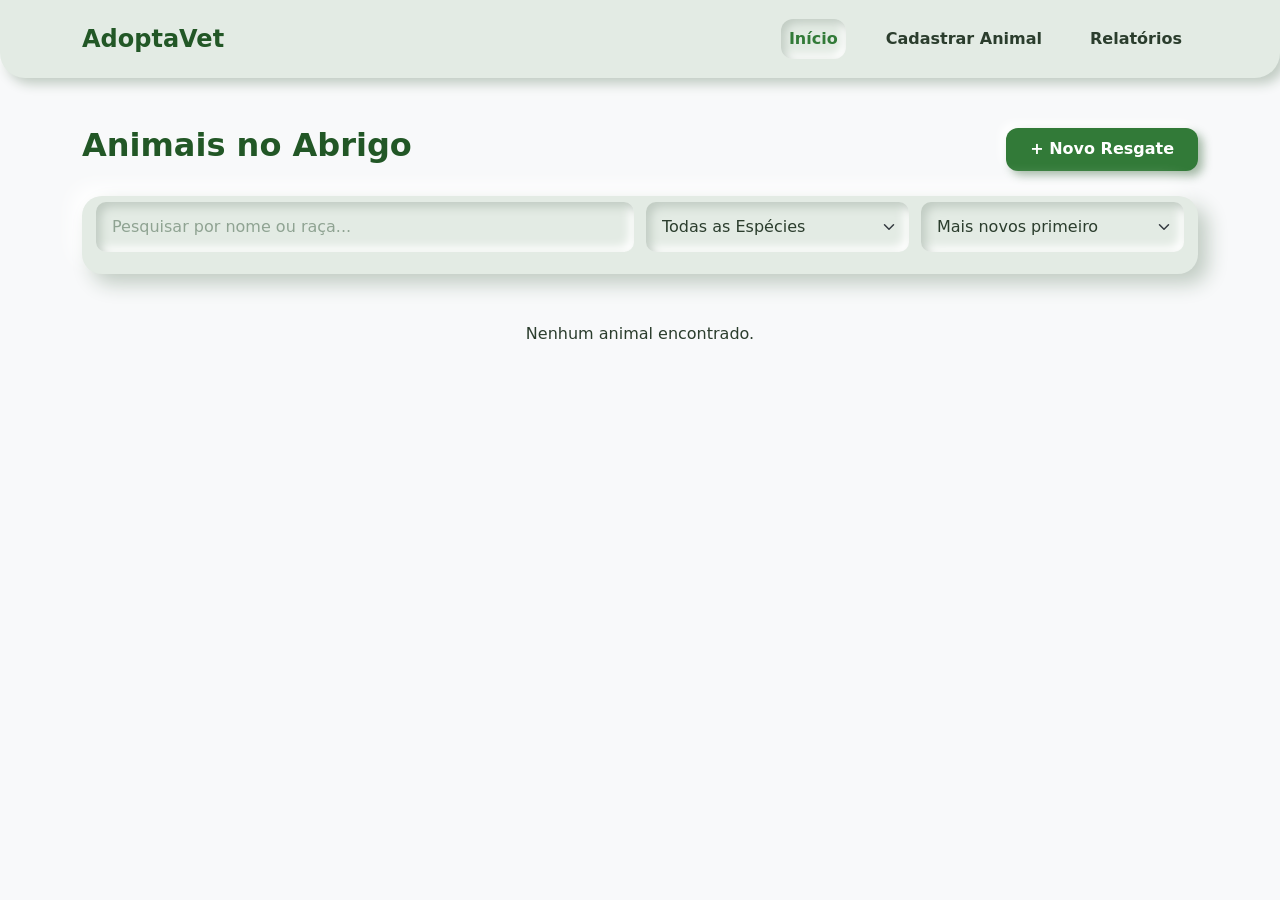
<file: pages/index.html>
<!DOCTYPE html>
<html lang="pt-BR">
<head>
    <meta charset="UTF-8">
    <meta name="viewport" content="width=device-width, initial-scale=1.0">
    <title>AdoptaVet - Animais Resgatados</title>
    <link href="https://cdn.jsdelivr.net/npm/bootstrap@5.3.0/dist/css/bootstrap.min.css" rel="stylesheet">
    <link href="https://cdn.jsdelivr.net/npm/bootstrap@5.3.0/dist/css/bootstrap.min.css" rel="stylesheet">
    <link href="../assets/css/style.css" rel="stylesheet">
    <link href="../assets/css/index.css" rel="stylesheet">
</head>
<body class="bg-light">
    
    <header class="navbar navbar-expand-lg navbar-dark bg-dark">
        <nav class="container" aria-label="Navegação Principal">
            <a class="navbar-brand" href="index.html">AdoptaVet</a>
            <ul class="navbar-nav ms-auto flex-row gap-3">
                <li class="nav-item"><a class="nav-link active" href="index.html">Início</a></li>
                <li class="nav-item"><a class="nav-link" href="form-animal.html">Cadastrar Animal</a></li>
                <li class="nav-item"><a class="nav-link" href="relatorios.html">Relatórios</a></li>
            </ul>
        </nav>
    </header>

    
    <main class="container my-5">
        <header class="d-flex justify-content-between align-items-center mb-4">
            <h2>Animais no Abrigo</h2>
            <a href="form-animal.html" class="btn btn-success">+ Novo Resgate</a>
        </header>

        
        <search class="card mb-4 p-3 shadow-sm">
            <form class="row g-3" aria-label="Filtrar animais">
                <fieldset class="col-md-6 border-0 m-0 p-1">
                    <input type="search" id="inputPesquisa" class="form-control" placeholder="Pesquisar por nome ou raça..." aria-label="Buscar animal">
                </fieldset>
                <fieldset class="col-md-3 border-0 m-0 p-1">
                    <select id="filtroEspecie" class="form-select" aria-label="Filtrar por espécie">
                        <option value="">Todas as Espécies</option>
                        <option value="Cao">Cachorro</option>
                        <option value="Gato">Gato</option>
                    </select>
                </fieldset>
                <fieldset class="col-md-3 border-0 m-0 p-1">
                    <select id="ordenarIdade" class="form-select" aria-label="Ordenar por idade">
                        <option value="asc">Mais novos primeiro</option>
                        <option value="desc">Mais velhos primeiro</option>
                    </select>
                </fieldset>
            </form>
        </search>

        
        <section class="row" id="listaAnimais" aria-label="Lista de animais resgatados">
            
            <article class="col-md-4 mb-4">
                <div class="card h-100 shadow-sm">
                    <figure class="m-0">
                        <img src="https://via.placeholder.com/300x200" class="card-img-top" alt="Foto do cachorro Rex">
                    </figure>
                    <section class="card-body">
                        <h3 class="card-title h5">Rex</h3>
                        <p class="card-text"><strong>Espécie:</strong> Cachorro <br> <strong>Raça:</strong> SRD</p>
                        <span class="badge bg-primary">Disponível</span>
                    </section>
                    <footer class="card-footer bg-white text-center border-top-0">
                        <a href="detalhes.html?id=1" class="btn btn-outline-primary btn-sm">Ver Detalhes</a>
                    </footer>
                </div>
            </article>
        </section>
    </main>
    <script src="../assets/js/database.js"></script>
    <script src="../assets/js/main.js"></script>
</body>
</html>
</file>
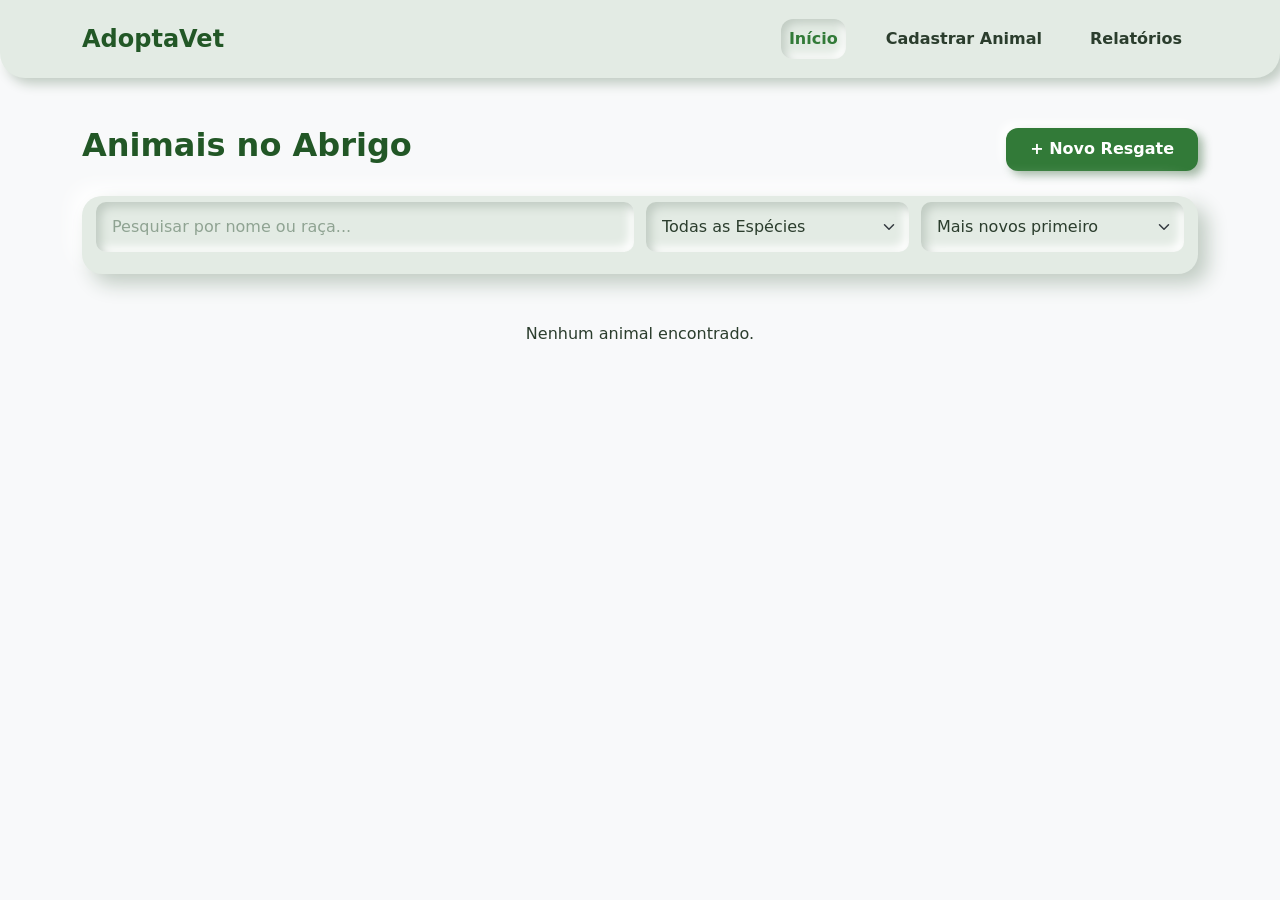
<file: pages/detalhes.html>
<!DOCTYPE html>
<html lang="pt-BR">
<head>
    <meta charset="UTF-8">
    <meta name="viewport" content="width=device-width, initial-scale=1.0">
    <title>AdoptaVet - Detalhes do Animal</title>
    <link href="https://cdn.jsdelivr.net/npm/bootstrap@5.3.0/dist/css/bootstrap.min.css" rel="stylesheet">
    <link href="https://cdn.jsdelivr.net/npm/bootstrap@5.3.0/dist/css/bootstrap.min.css" rel="stylesheet">
    <link href="../assets/css/style.css" rel="stylesheet">
    <link href="../assets/css/detalhes.css" rel="stylesheet">
</head>
<body class="bg-light">
    <header class="navbar navbar-expand-lg navbar-dark bg-dark">
        <nav class="container" aria-label="Navegação Principal">
            <a class="navbar-brand" href="index.html">AdoptaVet</a>
            <ul class="navbar-nav ms-auto flex-row gap-3">
                <li class="nav-item"><a class="nav-link" href="index.html">Início</a></li>
                <li class="nav-item"><a class="nav-link" href="form-animal.html">Cadastrar Animal</a></li>
                <li class="nav-item"><a class="nav-link" href="relatorios.html">Relatórios</a></li>
            </ul>
        </nav>
    </header>

    <main class="container my-5">
        <nav aria-label="Navegação de retorno" class="mb-4">
            <a href="index.html" class="btn btn-outline-secondary">&larr; Voltar para a Lista</a>
        </nav>

        <article class="card shadow-sm border-0">
            <div class="row g-0">
                <figure class="col-md-5 m-0">
                    <img src="https://via.placeholder.com/500x500" class="img-fluid rounded-start h-100 object-fit-cover" id="detalheFoto" alt="Foto do Animal">
                    <figcaption class="visually-hidden">Fotografia do resgate</figcaption>
                </figure>
                
                <section class="col-md-7 card-body py-5 px-4">
                    <header class="d-flex justify-content-between align-items-center mb-3">
                        <h1 class="card-title mb-0 h3" id="detalheNome">Rex</h1>
                        <span class="badge bg-success fs-6" id="detalheStatus">Disponível</span>
                    </header>
                    
                    <ul class="list-group list-group-flush mb-4" aria-label="Detalhes técnicos do animal">
                        <li class="list-group-item"><strong>Espécie:</strong> <span id="detalheEspecie">Cachorro</span></li>
                        <li class="list-group-item"><strong>Raça:</strong> <span id="detalheRaca">SRD</span></li>
                        <li class="list-group-item"><strong>Idade Estimada:</strong> <span id="detalheIdade">3 anos</span></li>
                        <li class="list-group-item"><strong>Data de Resgate:</strong> <span id="detalheData">12/10/2026</span></li>
                    </ul>

                    <section aria-labelledby="tituloHistorico">
                        <h2 class="h5" id="tituloHistorico">Histórico e Condição Médica</h2>
                        <p class="card-text text-muted" id="detalheCondicao">Vacinado, castrado e em boa saúde geral. Foi resgatado nas ruas do bairro após uma tempestade.</p>
                    </section>

                    <footer class="mt-4 pt-3 border-top">
                        <button id="btnEditar" class="btn btn-primary me-2">Editar Cadastro</button>
                        <button id="btnExcluir" class="btn btn-danger">Excluir Registro</button>
                    </footer>
                </section>
            </div>
        </article>
    </main>
    <script src="../assets/js/database.js"></script>
    <script src="../assets/js/main.js"></script>
</body>
</html>
</file>
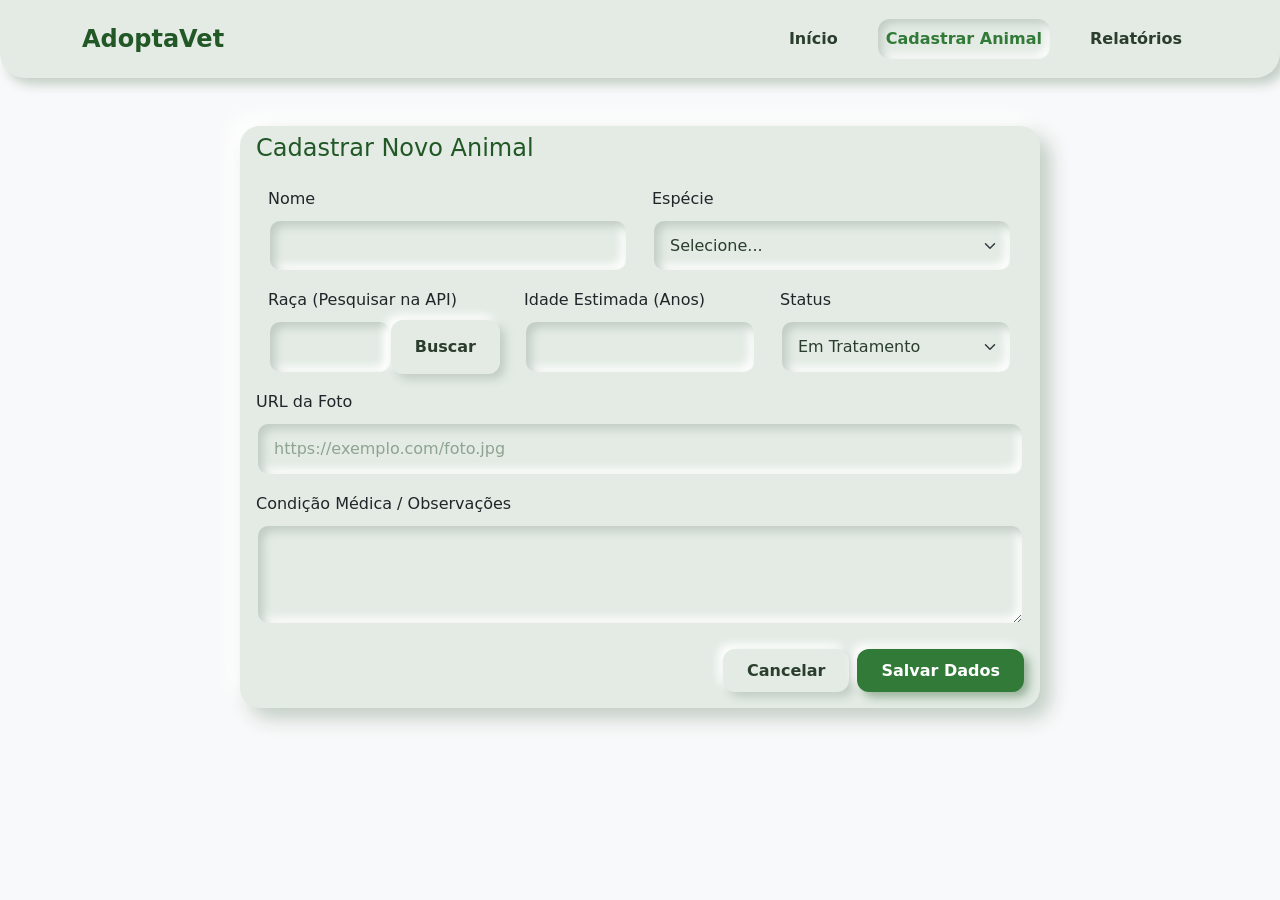
<file: pages/form-animal.html>
<!DOCTYPE html>
<html lang="pt-BR">
<head>
    <meta charset="UTF-8">
    <meta name="viewport" content="width=device-width, initial-scale=1.0">
    <title>AdoptaVet - Cadastrar Animal</title>
    <link href="https://cdn.jsdelivr.net/npm/bootstrap@5.3.0/dist/css/bootstrap.min.css" rel="stylesheet">
    <link href="https://cdn.jsdelivr.net/npm/bootstrap@5.3.0/dist/css/bootstrap.min.css" rel="stylesheet">
    <link href="../assets/css/style.css" rel="stylesheet">
</head>
<body class="bg-light">
    <header class="navbar navbar-expand-lg navbar-dark bg-dark">
        <nav class="container" aria-label="Navegação Principal">
            <a class="navbar-brand" href="index.html">AdoptaVet</a>
            <ul class="navbar-nav ms-auto flex-row gap-3">
                <li class="nav-item"><a class="nav-link" href="index.html">Início</a></li>
                <li class="nav-item"><a class="nav-link active" href="form-animal.html">Cadastrar Animal</a></li>
                <li class="nav-item"><a class="nav-link" href="relatorios.html">Relatórios</a></li>
            </ul>
        </nav>
    </header>

    <main class="container my-5">
        <article class="card shadow-sm mx-auto" style="max-width: 800px;">
            <header class="card-header bg-success text-white">
                <h2 class="h4 mb-0" id="tituloFormulario">Cadastrar Novo Animal</h2>
            </header>
            
            <section class="card-body">
                <form id="formAnimal">
                    <input type="hidden" id="animalId">
                    
                    <fieldset class="row mb-3 border-0 p-0 m-0">
                        <legend class="visually-hidden">Informações Básicas</legend>
                        <div class="col-md-6">
                            <label for="nomeAnimal" class="form-label">Nome</label>
                            <input type="text" class="form-control" id="nomeAnimal" required>
                        </div>
                        <div class="col-md-6">
                            <label for="especieAnimal" class="form-label">Espécie</label>
                            <select class="form-select" id="especieAnimal" required>
                                <option value="" disabled selected>Selecione...</option>
                                <option value="Cachorro">Cachorro</option>
                                <option value="Gato">Gato</option>
                                <option value="Outro">Outro</option>
                            </select>
                        </div>
                    </fieldset>

                    <fieldset class="row mb-3 border-0 p-0 m-0">
                        <legend class="visually-hidden">Características Físicas e Status</legend>
                        <div class="col-md-4">
                            <label for="racaAnimal" class="form-label">Raça (Pesquisar na API)</label>
                            <div class="input-group">
                                <input type="text" class="form-control" id="racaAnimal">
                                <button class="btn btn-outline-secondary" type="button" id="btnBuscarRaca">Buscar</button>
                            </div>
                        </div>
                        <div class="col-md-4">
                            <label for="idadeAnimal" class="form-label">Idade Estimada (Anos)</label>
                            <input type="number" class="form-control" id="idadeAnimal" step="0.1" min="0">
                        </div>
                        <div class="col-md-4">
                            <label for="statusAnimal" class="form-label">Status</label>
                            <select class="form-select" id="statusAnimal">
                                <option value="Em Tratamento">Em Tratamento</option>
                                <option value="Disponível">Disponível para Adoção</option>
                                <option value="Adotado">Adotado</option>
                            </select>
                        </div>
                    </fieldset>

                    <fieldset class="mb-3 border-0 p-0 m-0">
                        <legend class="visually-hidden">Mídia e Saúde</legend>
                        <div class="mb-3">
                            <label for="urlFoto" class="form-label">URL da Foto</label>
                            <input type="url" class="form-control" id="urlFoto" placeholder="https://exemplo.com/foto.jpg">
                        </div>
                        <div>
                            <label for="condicaoMedica" class="form-label">Condição Médica / Observações</label>
                            <textarea class="form-control" id="condicaoMedica" rows="3"></textarea>
                        </div>
                    </fieldset>

                    <footer class="d-flex justify-content-end gap-2 mt-4">
                        <a href="index.html" class="btn btn-secondary">Cancelar</a>
                        <button type="submit" class="btn btn-success" id="btnSalvar">Salvar Dados</button>
                    </footer>
                </form>
            </section>
        </article>
    </main>
    <script src="../assets/js/database.js"></script>
    <script src="../assets/js/form.js"></script>
</body>
</html>
</file>
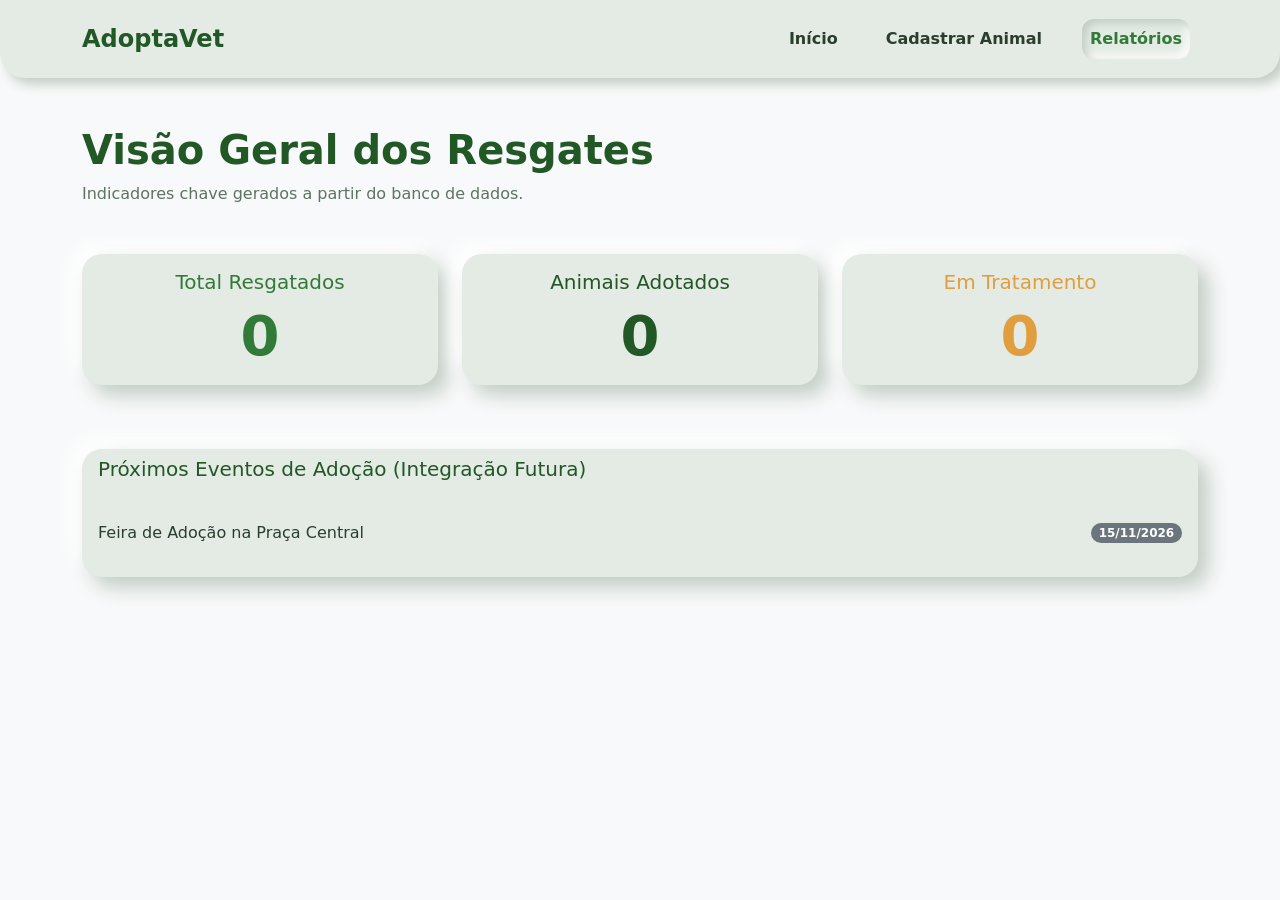
<file: pages/relatorios.html>
<!DOCTYPE html>
<html lang="pt-BR">
<head>
    <meta charset="UTF-8">
    <meta name="viewport" content="width=device-width, initial-scale=1.0">
    <title>AdoptaVet - Relatórios de Resgate</title>
    <link href="https://cdn.jsdelivr.net/npm/bootstrap@5.3.0/dist/css/bootstrap.min.css" rel="stylesheet">
    <link href="https://cdn.jsdelivr.net/npm/bootstrap@5.3.0/dist/css/bootstrap.min.css" rel="stylesheet">
    <link href="../assets/css/style.css" rel="stylesheet">
    <link href="../assets/css/relatorios.css" rel="stylesheet">
</head>
<body class="bg-light">
    <header class="navbar navbar-expand-lg navbar-dark bg-dark">
        <nav class="container" aria-label="Navegação Principal">
            <a class="navbar-brand" href="index.html">AdoptaVet</a>
            <ul class="navbar-nav ms-auto flex-row gap-3">
                <li class="nav-item"><a class="nav-link" href="index.html">Início</a></li>
                <li class="nav-item"><a class="nav-link" href="form-animal.html">Cadastrar Animal</a></li>
                <li class="nav-item"><a class="nav-link active" href="relatorios.html">Relatórios</a></li>
            </ul>
        </nav>
    </header>

    <main class="container my-5">
        <header class="mb-5 text-center text-md-start">
            <h1>Visão Geral dos Resgates</h1>
            <p class="text-muted">Indicadores chave gerados a partir do banco de dados.</p>
        </header>
        
        <section class="row text-center mb-5" aria-label="Métricas Principais">
            <article class="col-md-4 mb-3">
                <section class="card text-bg-primary h-100 shadow-sm border-0">
                    <div class="card-body">
                        <h2 class="card-title h5">Total Resgatados</h2>
                        <p class="display-4 fw-bold mb-0" id="totalResgates">0</p>
                    </div>
                </section>
            </article>
            
            <article class="col-md-4 mb-3">
                <section class="card text-bg-success h-100 shadow-sm border-0">
                    <div class="card-body">
                        <h2 class="card-title h5">Animais Adotados</h2>
                        <p class="display-4 fw-bold mb-0" id="totalAdotados">0</p>
                    </div>
                </section>
            </article>
            
            <article class="col-md-4 mb-3">
                <section class="card text-bg-warning h-100 shadow-sm border-0">
                    <div class="card-body">
                        <h2 class="card-title h5 text-white">Em Tratamento</h2>
                        <p class="display-4 fw-bold text-white mb-0" id="totalTratamento">0</p>
                    </div>
                </section>
            </article>
        </section>

        <section class="card shadow-sm border-0" aria-label="Agenda e Eventos">
            <header class="card-header bg-white">
                <h2 class="h5 mb-0">Próximos Eventos de Adoção (Integração Futura)</h2>
            </header>
            <div class="card-body">
                <ul class="list-group list-group-flush" id="listaEventos">
                    <li class="list-group-item d-flex justify-content-between align-items-center">
                        Feira de Adoção na Praça Central
                        <time datetime="2026-11-15" class="badge bg-secondary rounded-pill">15/11/2026</time>
                    </li>
                </ul>
            </div>
        </section>
    </main>
    <script src="../assets/js/database.js"></script>
    <script src="../assets/js/main.js"></script>
</body>
</html>
</file>
<file: assets/css/style.css>
:root {
    --bg-color: #e3ebe4; 
    --shadow-light: #ffffff;
    --shadow-dark: #c1ccc3;
    --primary-green: #327a38;
    --primary-green-dark: #225726;
    --text-main: #2b3d2d;
    --text-muted: #5e7361;
    --danger: #d9534f;
    --warning: #e09e3e;
}

body {
    background-color: var(--bg-color) !important;
    color: var(--text-main);
    font-family: 'Segoe UI', system-ui, -apple-system, sans-serif;
}

h1, h2, h3, h4, h5, h6 {
    color: var(--primary-green-dark) !important;
    font-weight: 700;
}

.text-muted {
    color: var(--text-muted) !important;
}

.navbar {
    background-color: var(--bg-color) !important;
    border: none;
    border-radius: 0 0 25px 25px;
    box-shadow: 6px 6px 12px var(--shadow-dark), -6px -6px 12px var(--shadow-light) !important;
    padding: 1rem 2rem;
    margin-bottom: 2rem;
}

.navbar-brand {
    color: var(--primary-green-dark) !important;
    font-weight: 800;
    font-size: 1.5rem;
}

.nav-link {
    color: var(--text-main) !important;
    font-weight: 600;
    margin: 0 0.5rem;
    border-radius: 12px;
    transition: all 0.3s ease;
}

.nav-link:hover {
    color: var(--primary-green) !important;
}

.nav-link.active {
    color: var(--primary-green) !important;
    box-shadow: inset 4px 4px 8px var(--shadow-dark), inset -4px -4px 8px var(--shadow-light);
}

.card, search.card {
    background-color: var(--bg-color) !important;
    border: none !important;
    border-radius: 20px !important;
    box-shadow: 10px 10px 20px var(--shadow-dark), -10px -10px 20px var(--shadow-light) !important;
    overflow: hidden;
}

.card-header, .card-footer {
    background-color: transparent !important;
    border: none !important;
}

.btn {
    border: none !important;
    border-radius: 12px !important;
    padding: 0.6rem 1.5rem;
    font-weight: 600;
    transition: all 0.2s ease-in-out;
}

.btn-secondary, .btn-outline-secondary {
    background-color: var(--bg-color) !important;
    color: var(--text-main) !important;
    box-shadow: 5px 5px 10px var(--shadow-dark), -5px -5px 10px var(--shadow-light) !important;
}

.btn-success, .btn-primary, .btn-outline-primary {
    background-color: var(--primary-green) !important;
    color: white !important;
    box-shadow: 5px 5px 10px rgba(34, 87, 38, 0.4), -5px -5px 10px var(--shadow-light) !important;
}

.btn-danger {
    border-radius: 12px;
    box-shadow: 5px 5px 10px rgba(217, 83, 79, 0.3), -5px -5px 10px var(--shadow-light) !important;
}

.btn:hover {
    transform: translateY(-2px);
}

.btn-secondary:active, .btn-outline-secondary:active {
    box-shadow: inset 4px 4px 8px var(--shadow-dark), inset -4px -4px 8px var(--shadow-light) !important;
}

.btn-success:active, .btn-primary:active, .btn-outline-primary:active {
    box-shadow: inset 4px 4px 8px rgba(0,0,0,0.3), inset -4px -4px 8px rgba(255,255,255,0.2) !important;
}

.form-control, .form-select, textarea {
    background-color: var(--bg-color) !important;
    border: 2px solid transparent !important;
    border-radius: 12px !important;
    box-shadow: inset 5px 5px 10px var(--shadow-dark), inset -5px -5px 10px var(--shadow-light) !important;
    color: var(--text-main) !important;
    padding: 0.8rem 1rem;
    transition: all 0.3s ease;
}

.form-control:focus, .form-select:focus, textarea:focus {
    box-shadow: inset 6px 6px 12px var(--shadow-dark), inset -6px -6px 12px var(--shadow-light) !important;
    border: 2px solid rgba(50, 122, 56, 0.4) !important;
    outline: none;
}

.form-control::placeholder {
    color: #8fa392 !important;
}

.badge.bg-success, .badge.bg-primary {
    background-color: var(--primary-green) !important;
    box-shadow: 3px 3px 6px var(--shadow-dark), -3px -3px 6px var(--shadow-light);
    color: white;
    padding: 0.5rem 0.8rem;
    border-radius: 10px;
    font-weight: 600;
}
</file>
<file: assets/css/index.css>
.card-img-top {
    border-radius: 20px 20px 0 0 !important;
    border-bottom: 2px solid var(--bg-color);
}

#listaAnimais article {
    transition: transform 0.3s ease;
}

#listaAnimais article:hover {
    transform: scale(1.02);
}
</file>
<file: assets/css/detalhes.css>
#detalheFoto {
    padding: 15px;
    background-color: var(--bg-color);
    box-shadow: inset 5px 5px 10px var(--shadow-dark), inset -5px -5px 10px var(--shadow-light);
    border-radius: 20px !important;
    margin: 20px;
    width: calc(100% - 40px);
}

.list-group-item {
    background-color: transparent !important;
    border-color: var(--shadow-dark) !important;
    color: var(--text-main);
    padding: 1rem 0;
}
</file>
<file: assets/css/relatorios.css>
.text-bg-primary, .text-bg-success, .text-bg-warning {
    background-color: var(--bg-color) !important;
    color: var(--text-main) !important;
}

.text-bg-primary h2, .text-bg-primary p { color: var(--primary-green) !important; }
.text-bg-success h2, .text-bg-success p { color: var(--primary-green-dark) !important; }
.text-bg-warning h2, .text-bg-warning p { color: var(--warning) !important; }

.list-group-item {
    background-color: transparent !important;
    border-color: var(--shadow-dark) !important;
    color: var(--text-main);
    padding: 1rem 0;
}
</file>
